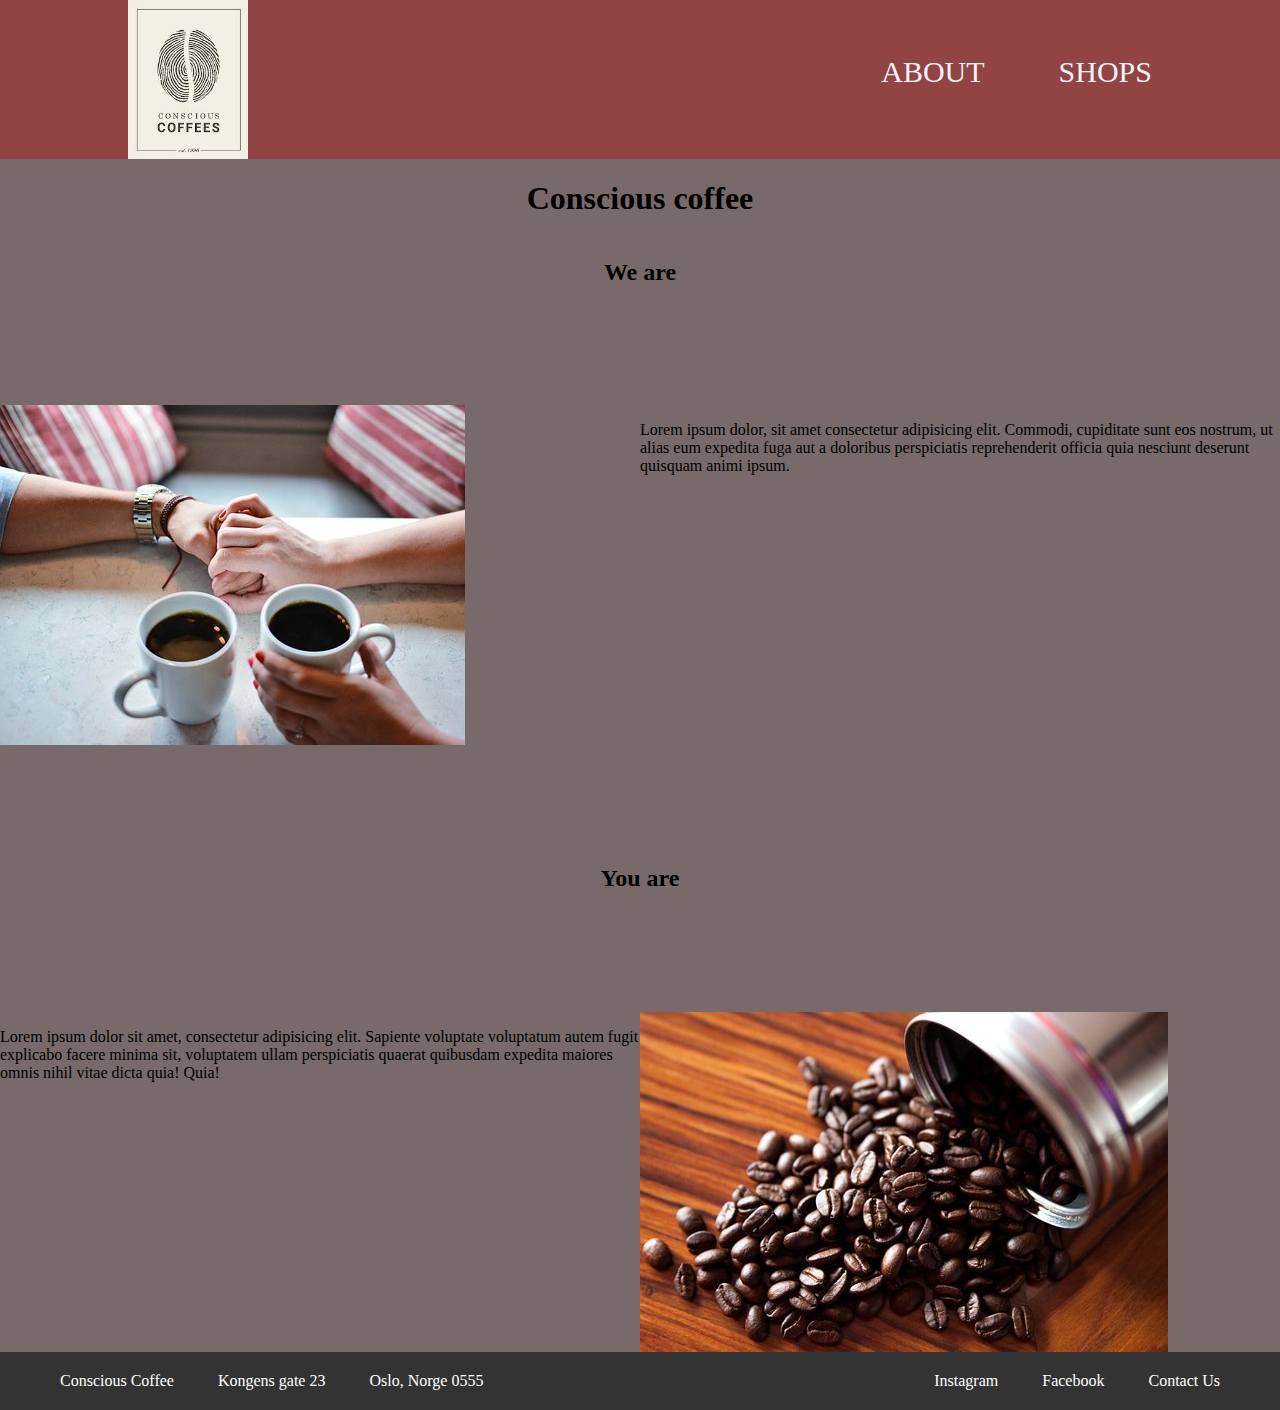
<file: index.html>
<!DOCTYPE html>
<html lang="en">
  <head>
    <meta charset="UTF-8" />
    <meta http-equiv="X-UA-Compatible" content="IE=edge" />
    <meta name="viewport" content="width=device-width, initial-scale=1.0" />
    <title>Counscious Coffee</title>
    <link rel="stylesheet" href="css/styles.css" />
    <link rel="icon" href="images/logo.jpg" />
  </head>

  <body>
    <header>
      <div class="container-header">
        <img src="images/logo.jpg" alt="logo" class="logo" />

        <nav>
          <ul>
            <li><a href="about.html">About</a></li>
            <li><a href="shops.html">Shops</a></li>
          </ul>
        </nav>
      </div>
    </header>

    <main>
      <h1>Conscious coffee</h1>
      <div class="grid-top">
        <h2 class="grid-item">We are</h2>
        <section class="grid-container">
          <img class="grid-item" src="images/holding-hands.jpg" alt="" />
          <p class="grid-item">
            Lorem ipsum dolor, sit amet consectetur adipisicing elit. Commodi,
            cupiditate sunt eos nostrum, ut alias eum expedita fuga aut a
            doloribus perspiciatis reprehenderit officia quia nesciunt deserunt
            quisquam animi ipsum.
          </p>
        </section>
        <h2 class="grid-item">You are</h2>

        <section class="grid-container">
          <p class="grid-item">
            Lorem ipsum dolor sit amet, consectetur adipisicing elit. Sapiente
            voluptate voluptatum autem fugit explicabo facere minima sit,
            voluptatem ullam perspiciatis quaerat quibusdam expedita maiores
            omnis nihil vitae dicta quia! Quia!
          </p>
          <img class="grid-item" src="images/coffee-beans.jpg" alt="" />
        </section>
      </div>
    </main>

    <footer>
      <div class="container-footer">
        <div class="footer-left">
          <p>Conscious Coffee</p>
          <p>Kongens gate 23</p>
          <p>Oslo, Norge 0555</p>
        </div>
        <div class="footer-right">
          <a href="https://www.instagram.com/">Instagram</a>
          <a href="https://www.facebook.com/">Facebook</a>
          <a href="contact.html">Contact Us</a>
        </div>
      </div>
    </footer>
  </body>
</html>
</file>
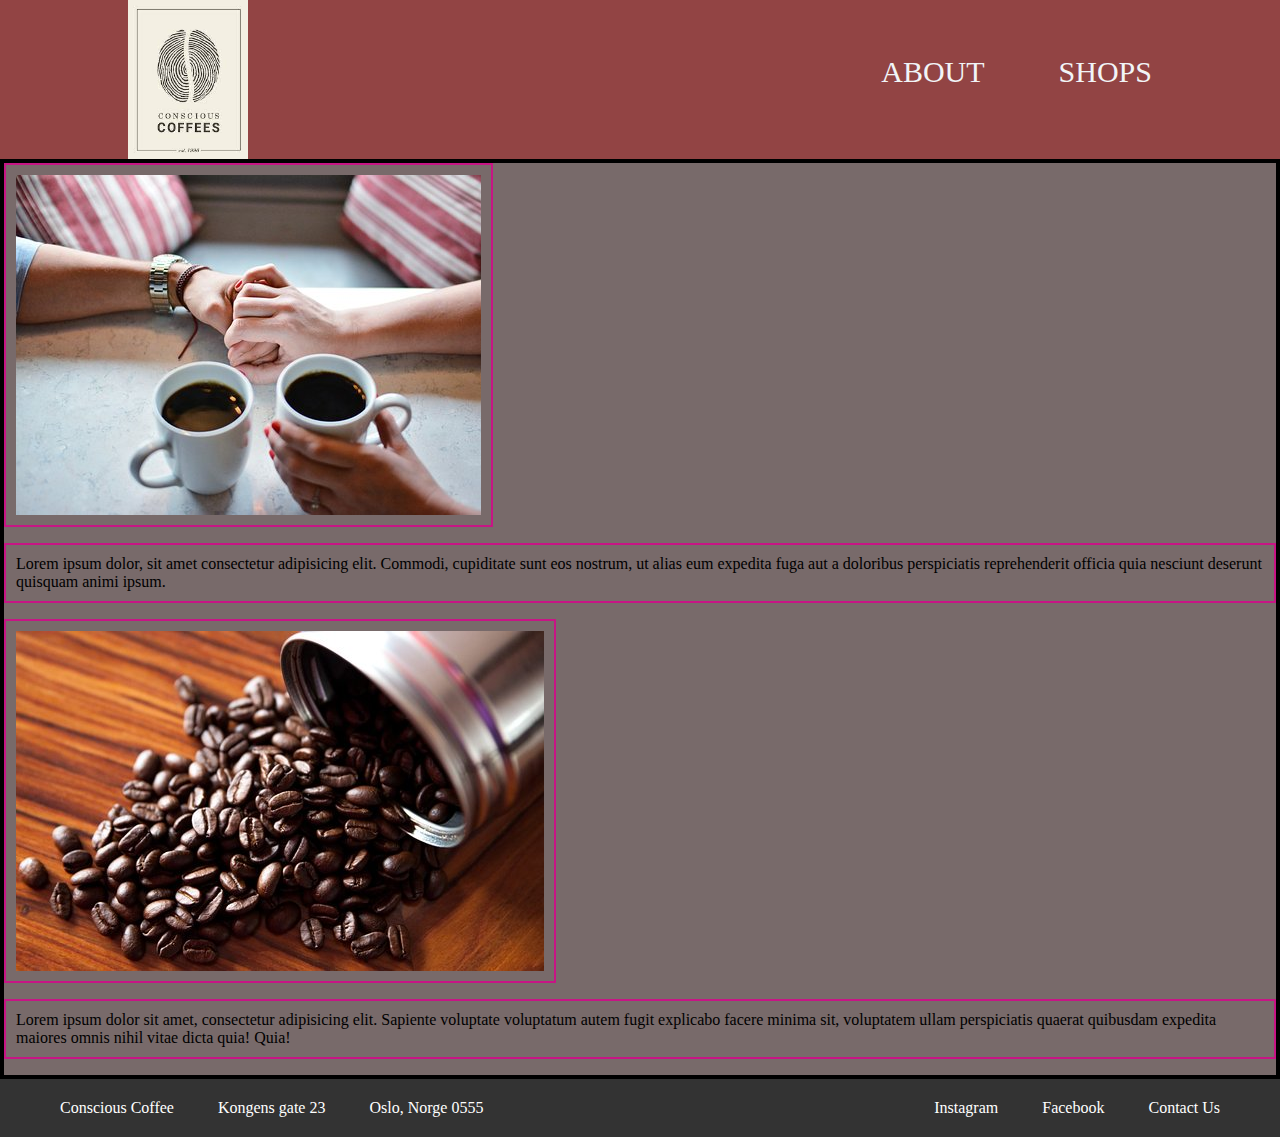
<file: Coffee/index.html>
<!DOCTYPE html>
<html lang="en">
  <head>
    <meta charset="UTF-8" />
    <meta http-equiv="X-UA-Compatible" content="IE=edge" />
    <meta name="viewport" content="width=device-width, initial-scale=1.0" />
    <title>Counscious Coffee</title>
    <link rel="stylesheet" href="css/styles.css" />
    <link rel="icon" href="images/logo.jpg" />
  </head>

  <body>
    <header>
      <div class="container-header">
        <img src="images/logo.jpg" alt="logo" class="logo" />

        <nav>
          <ul>
            <li><a href="about.html">About</a></li>
            <li><a href="shops.html">Shops</a></li>
          </ul>
        </nav>
      </div>
    </header>

    <main>
      <div class="grid-container">
        <img class="grid-item" src="images/holding-hands.jpg" alt="" />
        <p class="grid-item">
          Lorem ipsum dolor, sit amet consectetur adipisicing elit. Commodi,
          cupiditate sunt eos nostrum, ut alias eum expedita fuga aut a
          doloribus perspiciatis reprehenderit officia quia nesciunt deserunt
          quisquam animi ipsum.
        </p>
        <img class="grid-item" src="images/coffee-beans.jpg" alt="" />
        <p class="grid-item">
          Lorem ipsum dolor sit amet, consectetur adipisicing elit. Sapiente
          voluptate voluptatum autem fugit explicabo facere minima sit,
          voluptatem ullam perspiciatis quaerat quibusdam expedita maiores omnis
          nihil vitae dicta quia! Quia!
        </p>
      </div>
    </main>

    <footer>
      <div class="container-footer">
        <div class="footer-left">
          <p>Conscious Coffee</p>
          <p>Kongens gate 23</p>
          <p>Oslo, Norge 0555</p>
        </div>
        <div class="footer-right">
          <a href="https://www.instagram.com/">Instagram</a>
          <a href="https://www.facebook.com/">Facebook</a>
          <a href="contact.html">Contact Us</a>
        </div>
      </div>
    </footer>
  </body>
</html>
</file>
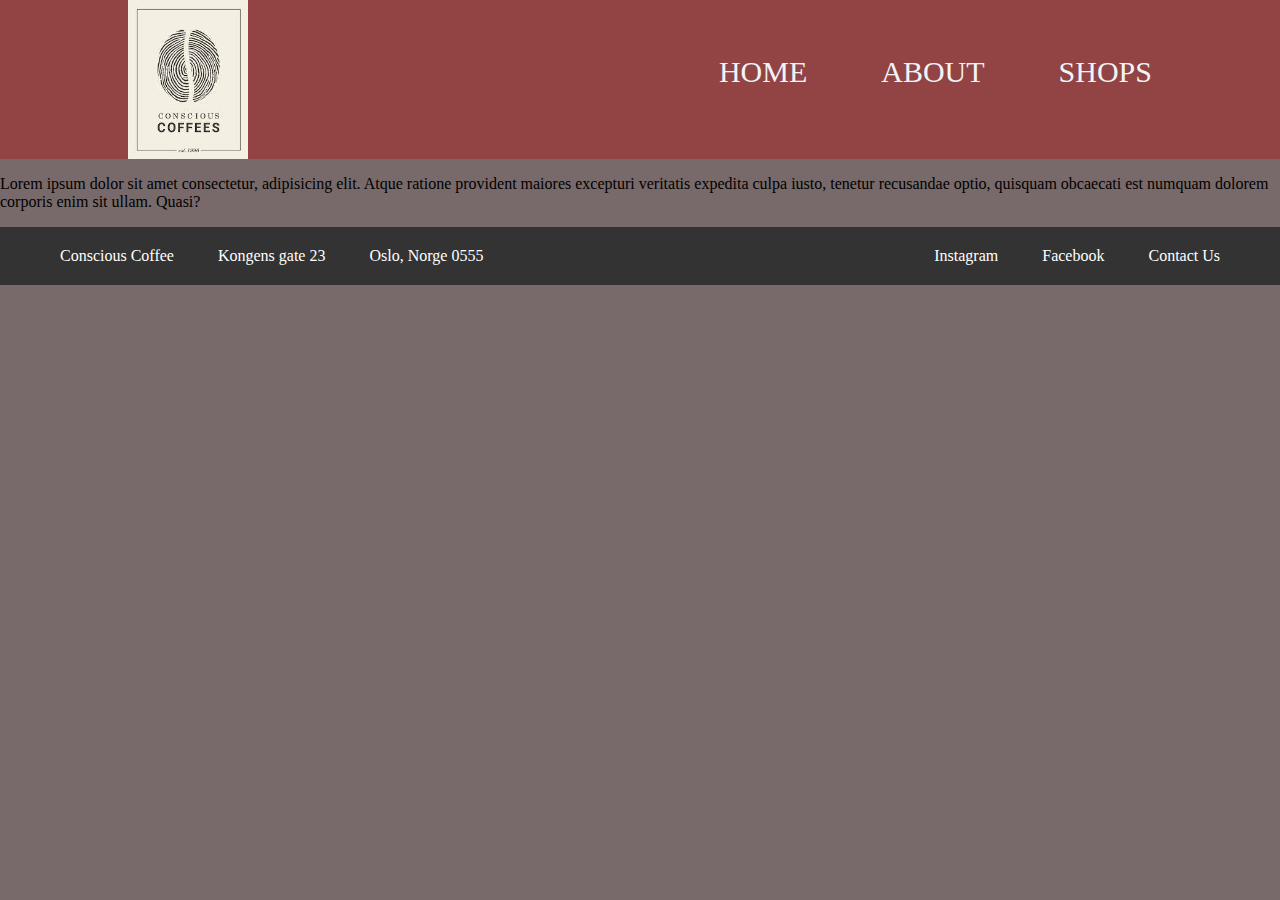
<file: about.html>
<!DOCTYPE html>
<html lang="en">
  <head>
    <meta charset="UTF-8" />
    <meta http-equiv="X-UA-Compatible" content="IE=edge" />
    <meta name="viewport" content="width=device-width, initial-scale=1.0" />
    <title>About</title>
    <link rel="stylesheet" href="css/styles.css" />
    <link rel="icon" href="images/logo.jpg" />
  </head>
  <body>
    <header>
      <div class="container-header">
        <img src="images/logo.jpg" alt="logo" class="logo" />

        <nav>
          <ul>
            <li><a href="index.html">Home</a></li>
            <li><a href="about.html">About</a></li>
            <li><a href="shops.html">Shops</a></li>
          </ul>
        </nav>
      </div>
    </header>

    <main>
      <p>
        Lorem ipsum dolor sit amet consectetur, adipisicing elit. Atque ratione
        provident maiores excepturi veritatis expedita culpa iusto, tenetur
        recusandae optio, quisquam obcaecati est numquam dolorem corporis enim
        sit ullam. Quasi?
      </p>
    </main>

    <footer>
      <div class="container-footer">
        <div class="footer-left">
          <p>Conscious Coffee</p>
          <p>Kongens gate 23</p>
          <p>Oslo, Norge 0555</p>
        </div>
        <div class="footer-right">
          <a href="https://www.instagram.com/">Instagram</a>
          <a href="https://www.facebook.com/">Facebook</a>
          <a href="contact.html">Contact Us</a>
        </div>
    </footer>
  </body>
</html>
</file>
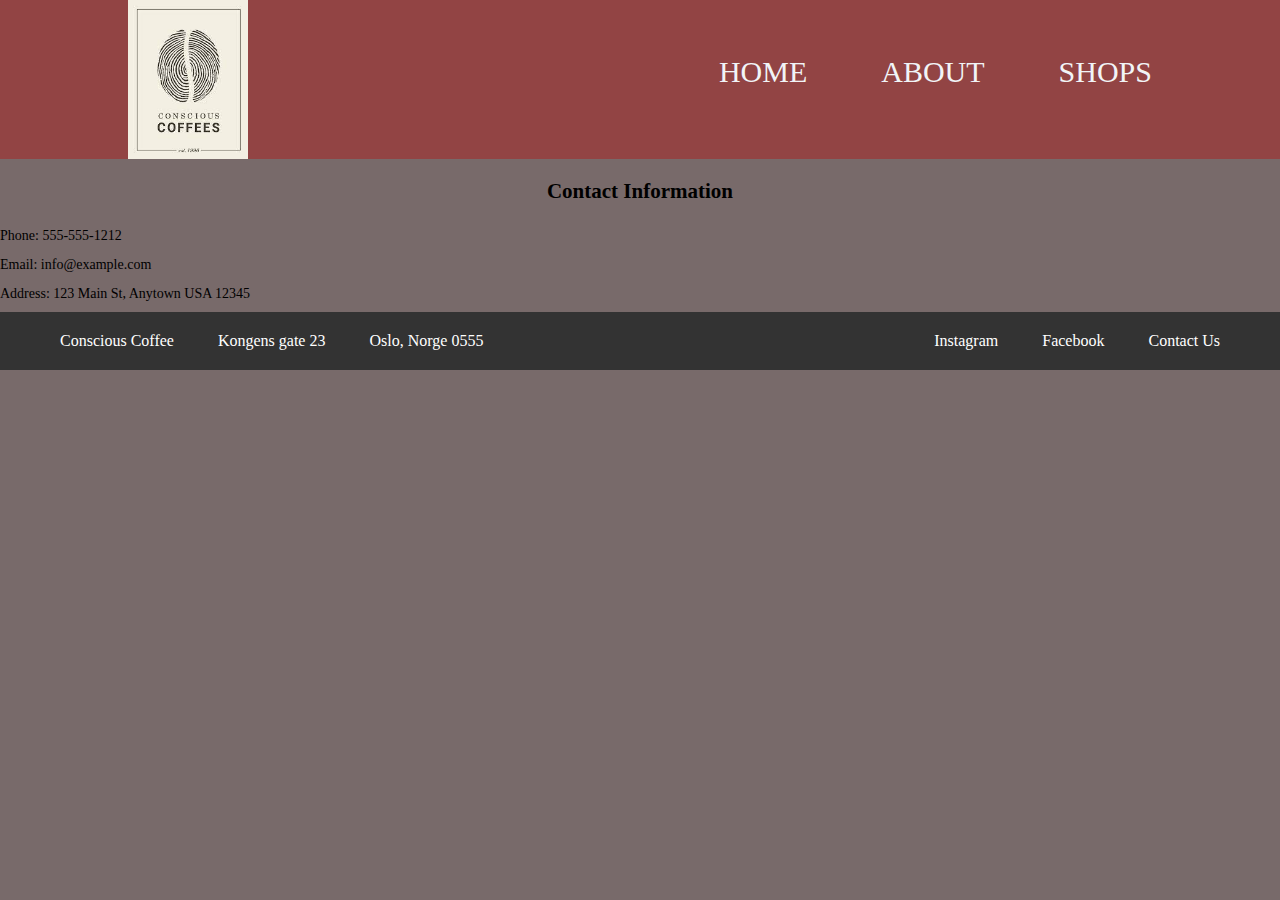
<file: contact.html>
<!DOCTYPE html>
<html lang="en">
  <head>
    <meta charset="UTF-8" />
    <meta http-equiv="X-UA-Compatible" content="IE=edge" />
    <meta name="viewport" content="width=device-width, initial-scale=1.0" />
    <title>contact</title>
    <link rel="stylesheet" href="css/styles.css" />
    <link rel="icon" href="images/logo.jpg" />
  </head>
  <body>
    <header>
      <div class="container-header">
        <img src="images/logo.jpg" alt="logo" class="logo" />

        <nav>
          <ul>
            <li><a href="index.html">Home</a></li>
            <li><a href="about.html">About</a></li>
            <li><a href="shops.html">Shops</a></li>
          </ul>
        </nav>
      </div>
    </header>
    <main>
      <div class="contact-info">
        <h2>Contact Information</h2>
        <p>Phone: 555-555-1212</p>
        <p>Email: info@example.com</p>
        <p>Address: 123 Main St, Anytown USA 12345</p>
      </div>
    </main>
    <footer>
      <div class="container-footer">
        <div class="footer-left">
          <p>Conscious Coffee</p>
          <p>Kongens gate 23</p>
          <p>Oslo, Norge 0555</p>
        </div>
        <div class="footer-right">
          <a href="https://www.instagram.com/">Instagram</a>
          <a href="https://www.facebook.com/">Facebook</a>
          <a href="contact.html">Contact Us</a>
        </div>
    </footer>
  </body>
</html>
</file>
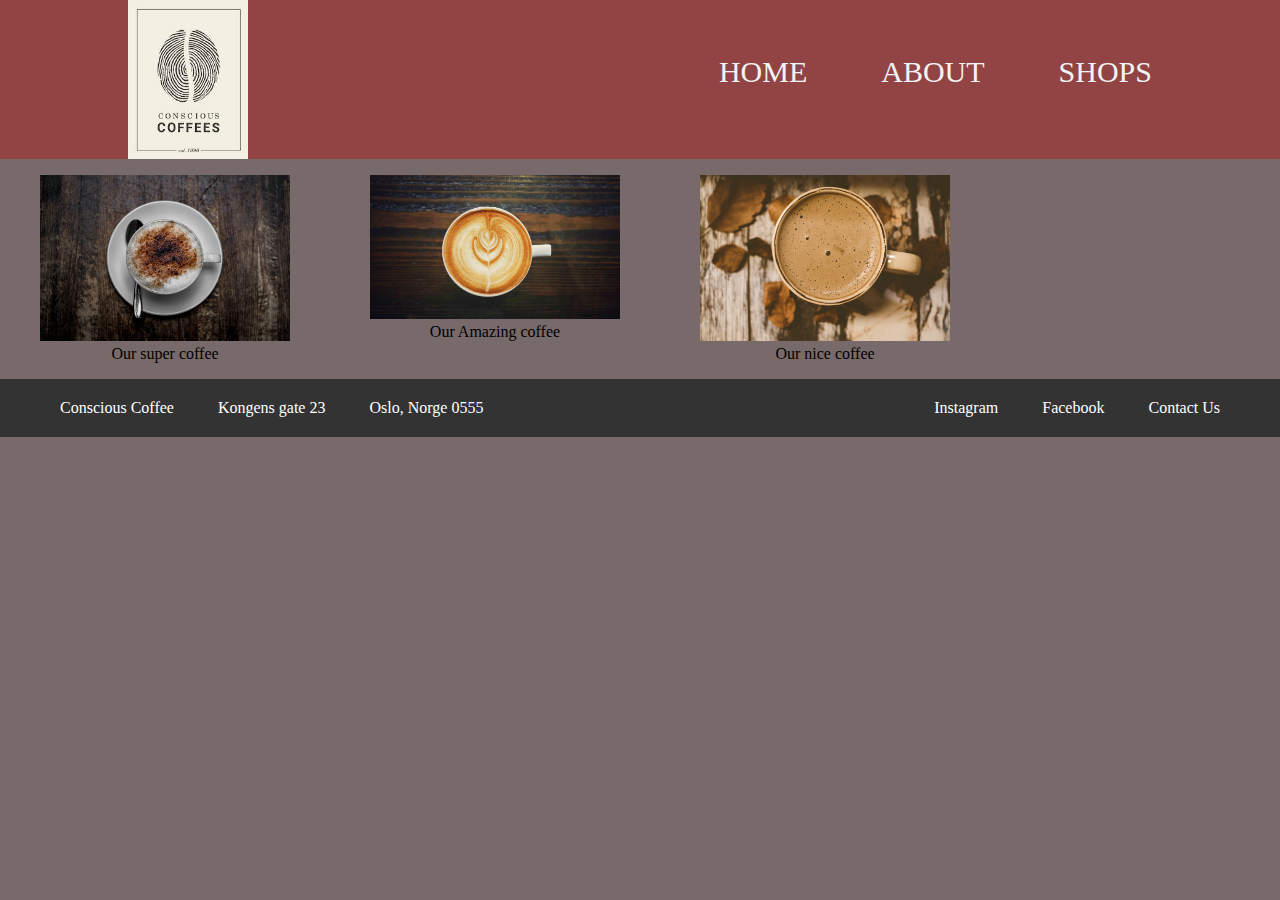
<file: shops.html>
<!DOCTYPE html>
<html lang="en">
  <head>
    <meta charset="UTF-8" />
    <meta http-equiv="X-UA-Compatible" content="IE=edge" />
    <meta name="viewport" content="width=device-width, initial-scale=1.0" />
    <title>Our coffees</title>
    <link rel="stylesheet" href="css/styles.css" />
    <link rel="icon" href="images/logo.jpg" />
  </head>
  <body>
    <header>
      <div class="container-header">
        <img src="images/logo.jpg" alt="logo" class="logo" />

        <nav>
          <ul>
            <li><a href="index.html">Home</a></li>
            <li><a href="about.html">About</a></li>
            <li><a href="shops.html">Shops</a></li>
          </ul>
        </nav>
      </div>

    </header>

    <main>
      <section class="coffee-shops">
      <figure>
       <a href="specific-shop.html">
        <img class="coffee-image" src="images/kaffe kopp 1.jpg" alt="super coffee">
      </a>
      <figcaption>Our super coffee</figcaption>
     </figure>

     <figure>
      <a href="#">
        <img class="coffee-image" src="images/kaffe kopp 2.jpg" alt="amazing coffee"></a>
        <figcaption>Our Amazing coffee</figcaption>
     </figure>

     <figure>
      <a href="#">
        <img class="coffee-image" src="images/kaffe kopp 3.jpg" alt="nice coffee">
      </a>
      <figcaption>Our nice coffee</figcaption>
     </figure>
    </section>
   
    </main>
    <footer>
        <div class="container-footer">
            <div class="footer-left">
              <p>Conscious Coffee</p>
              <p>Kongens gate 23</p>
              <p>Oslo, Norge 0555</p>
            </div>
            <div class="footer-right">
              <a href="https://www.instagram.com/">Instagram</a>
              <a href="https://www.facebook.com/">Facebook</a>
              <a href="contact.html">Contact Us</a>
            </div>
    </footer>
  </body>
</html>
</file>
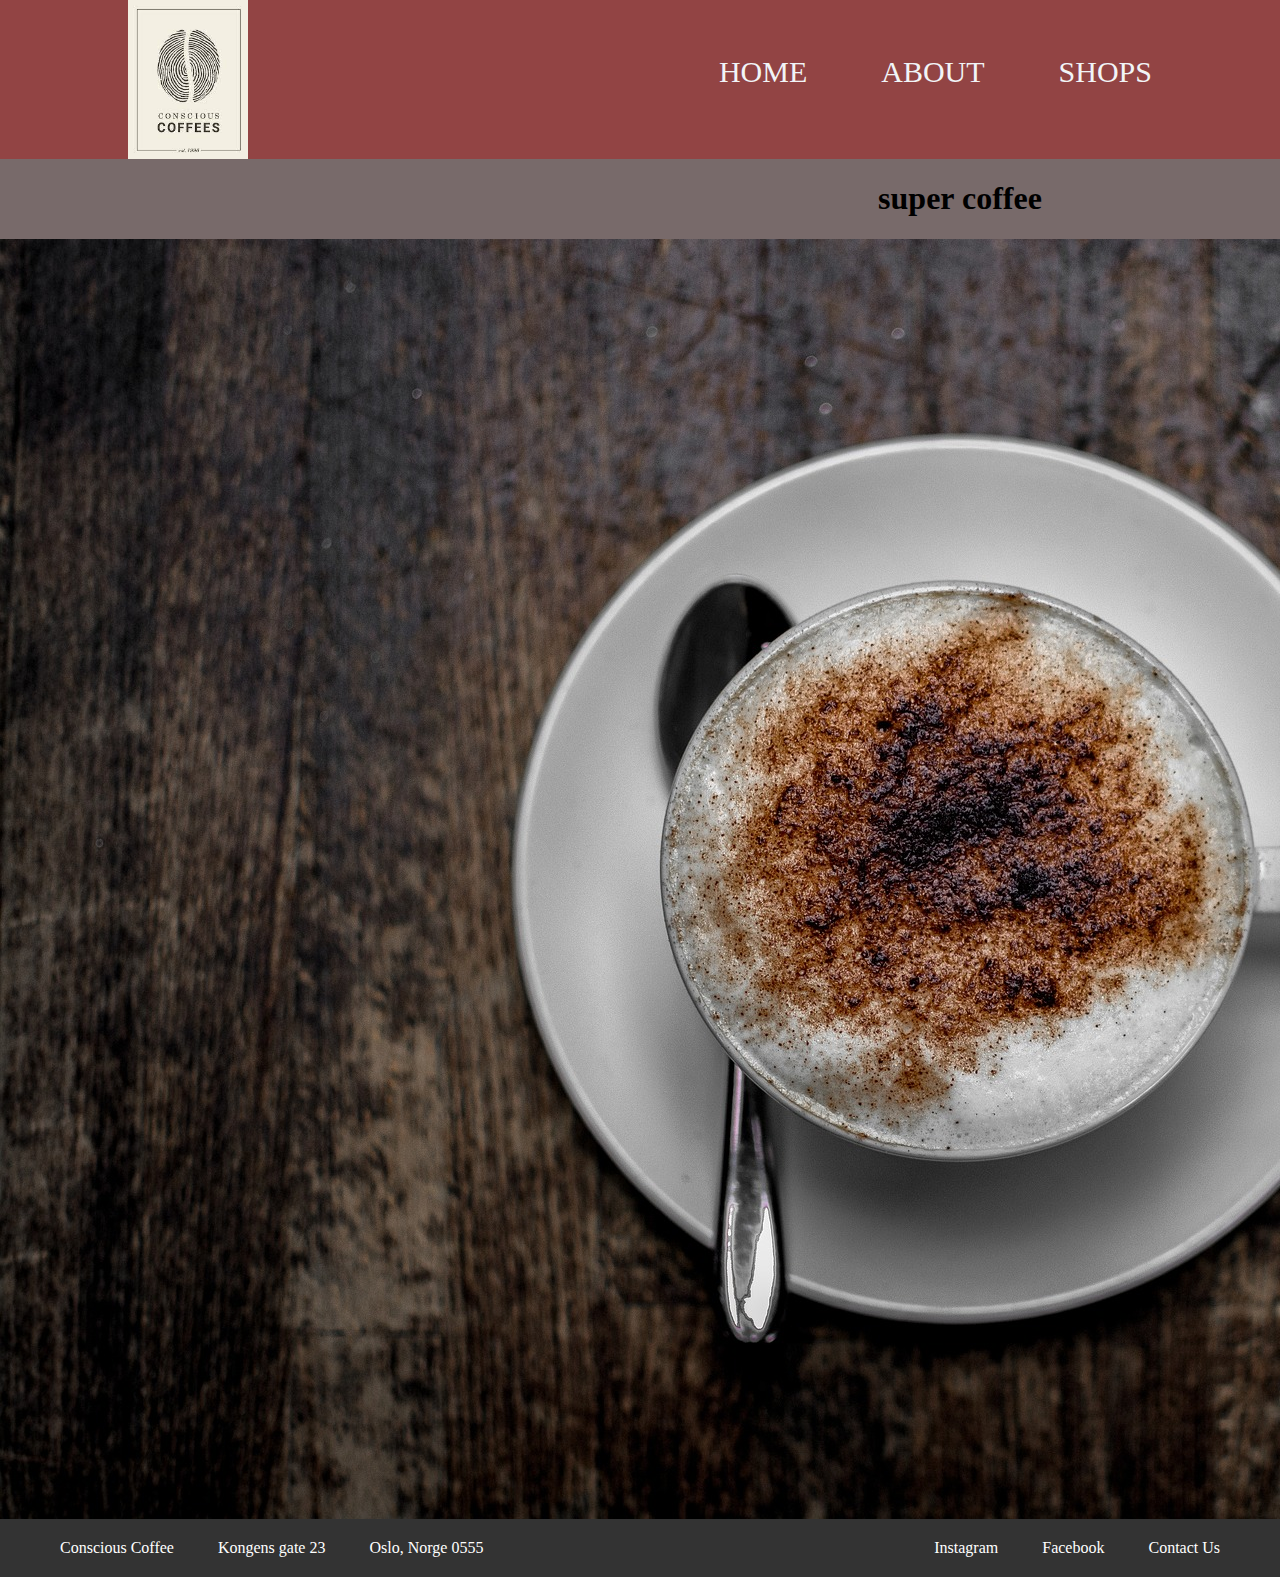
<file: specific-shop.html>
<!DOCTYPE html>
<html lang="en">
  <head>
    <meta charset="UTF-8" />
    <meta http-equiv="X-UA-Compatible" content="IE=edge" />
    <meta name="viewport" content="width=device-width, initial-scale=1.0" />
    <title>Document</title>
    <link rel="stylesheet" href="css/styles.css" />
    <link rel="icon" href="images/logo.jpg" />
  </head>
  <body>
    <header>
      <div class="container-header">
      <img src="images/logo.jpg" alt="logo" class="logo" />

      <nav>
        <ul>
          <li><a href="index.html">Home</a></li>
          <li><a href="about.html">About</a></li>
          <li><a href="shops.html">Shops</a></li>
        </ul>
      </nav>
    </div>
  </header>

    <main>
      <h1>super coffee</h1>
      <img src="images/kaffe kopp 1.jpg" alt="super coffee">

    </main>
    <footer>
      <div class="container-footer">
        <div class="footer-left">
          <p>Conscious Coffee</p>
          <p>Kongens gate 23</p>
          <p>Oslo, Norge 0555</p>
        </div>
        <div class="footer-right">
          <a href="https://www.instagram.com/">Instagram</a>
          <a href="https://www.facebook.com/">Facebook</a>
          <a href="contact.html">Contact Us</a>
        </div>
    </footer>
  </body>
</html>
</file>
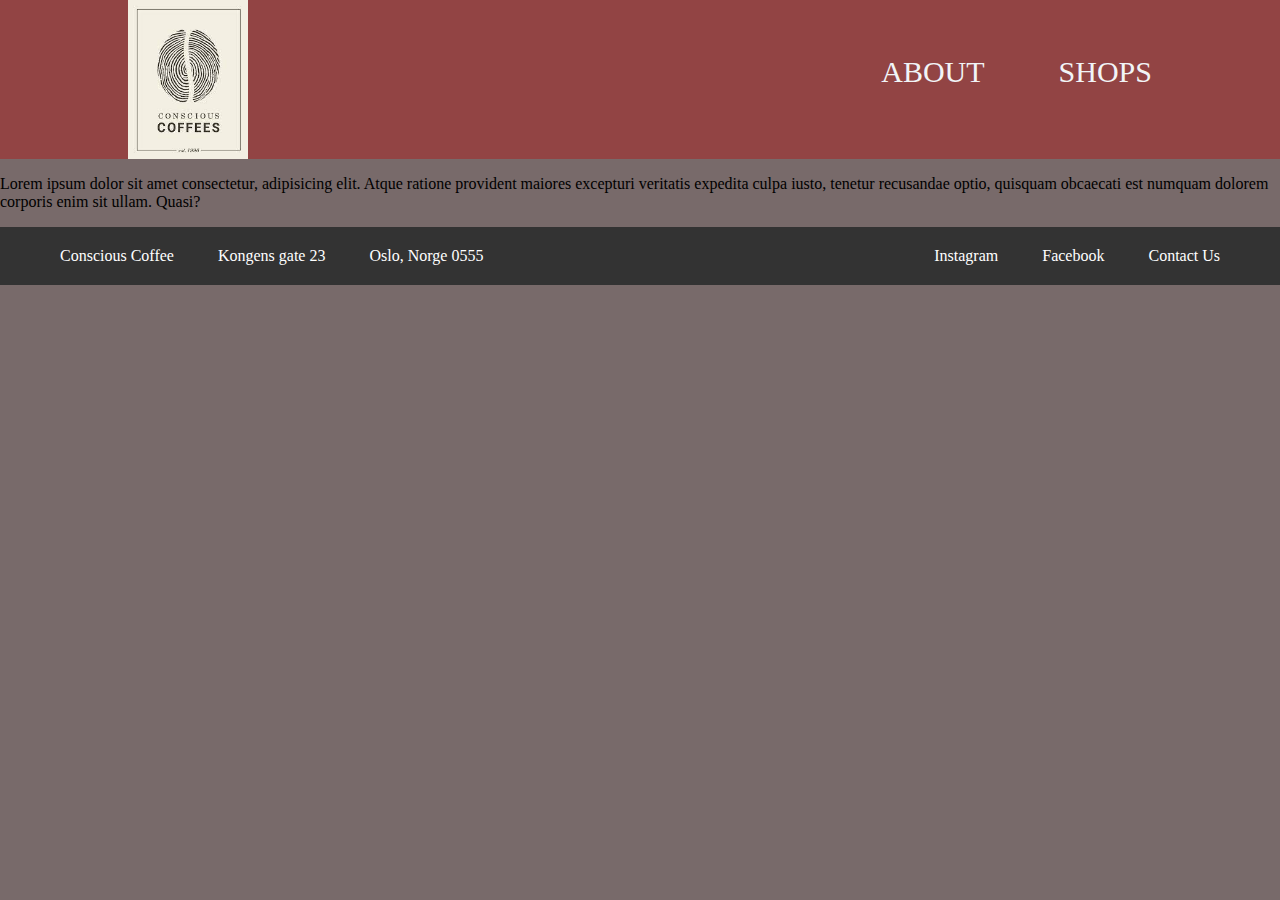
<file: Coffee/about.html>
<!DOCTYPE html>
<html lang="en">
  <head>
    <meta charset="UTF-8" />
    <meta http-equiv="X-UA-Compatible" content="IE=edge" />
    <meta name="viewport" content="width=device-width, initial-scale=1.0" />
    <title>About</title>
    <link rel="stylesheet" href="css/styles.css" />
    <link rel="icon" href="images/logo.jpg" />
  </head>
  <body>
    <header>
      <div class="container-header">
        <img src="images/logo.jpg" alt="logo" class="logo" />

        <nav>
          <ul>
            <li><a href="about.html">About</a></li>
            <li><a href="shops.html">Shops</a></li>
          </ul>
        </nav>
      </div>
    </header>

    <main>
      <p>
        Lorem ipsum dolor sit amet consectetur, adipisicing elit. Atque ratione
        provident maiores excepturi veritatis expedita culpa iusto, tenetur
        recusandae optio, quisquam obcaecati est numquam dolorem corporis enim
        sit ullam. Quasi?
      </p>
    </main>

    <footer>
      <div class="container-footer">
        <div class="footer-left">
          <p>Conscious Coffee</p>
          <p>Kongens gate 23</p>
          <p>Oslo, Norge 0555</p>
        </div>
        <div class="footer-right">
          <a href="https://www.instagram.com/">Instagram</a>
          <a href="https://www.facebook.com/">Facebook</a>
          <a href="contact.html">Contact Us</a>
        </div>
    </footer>
  </body>
</html>
</file>
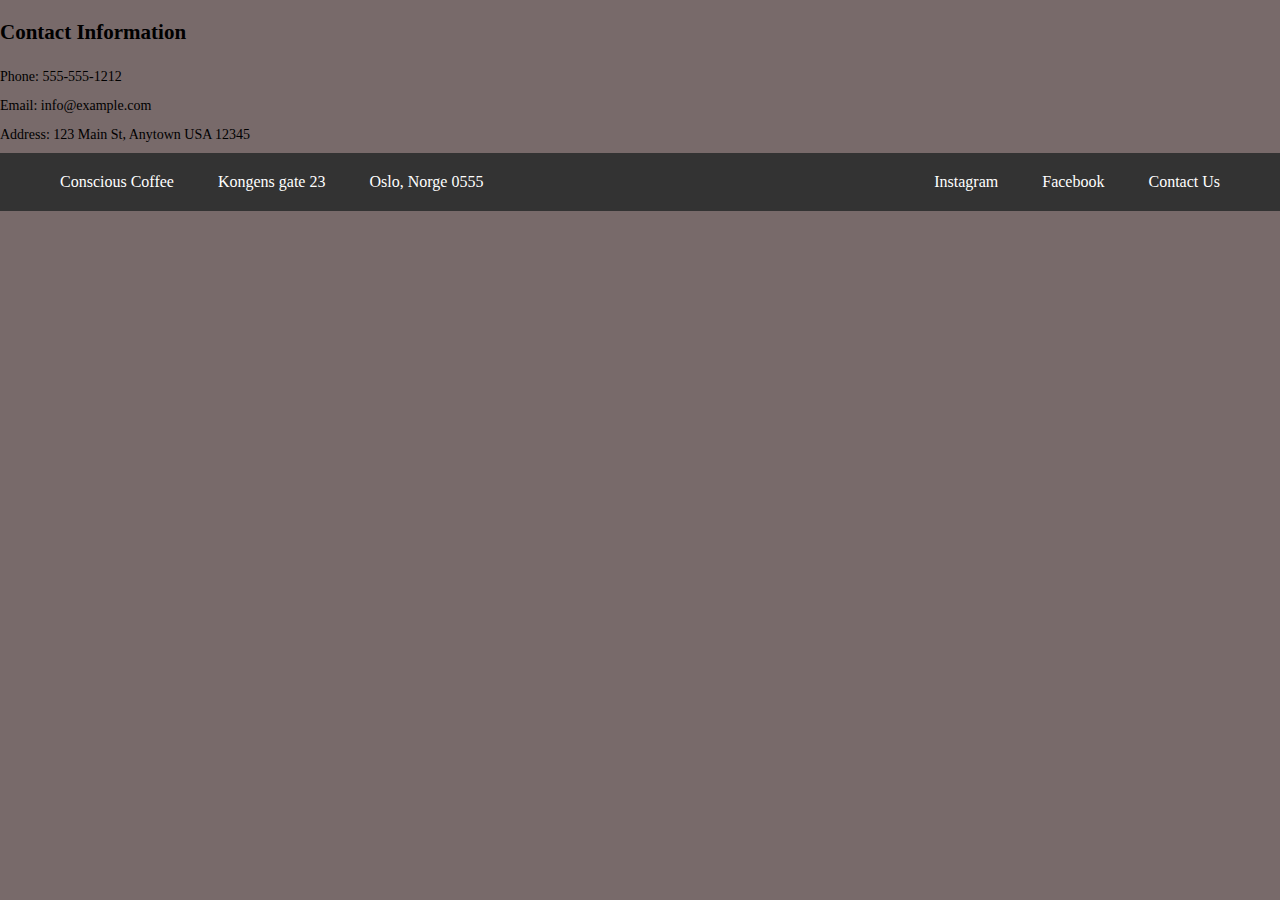
<file: Coffee/contact.html>
<!DOCTYPE html>
<html lang="en">
  <head>
    <meta charset="UTF-8" />
    <meta http-equiv="X-UA-Compatible" content="IE=edge" />
    <meta name="viewport" content="width=device-width, initial-scale=1.0" />
    <title>contact</title>
    <link rel="stylesheet" href="css/styles.css" />
    <link rel="icon" href="images/logo.jpg" />
  </head>
  <body>
    <main>
      <div class="contact-info">
        <h2>Contact Information</h2>
        <p>Phone: 555-555-1212</p>
        <p>Email: info@example.com</p>
        <p>Address: 123 Main St, Anytown USA 12345</p>
      </div>
    </main>
    <footer>
      <div class="container-footer">
        <div class="footer-left">
          <p>Conscious Coffee</p>
          <p>Kongens gate 23</p>
          <p>Oslo, Norge 0555</p>
        </div>
        <div class="footer-right">
          <a href="https://www.instagram.com/">Instagram</a>
          <a href="https://www.facebook.com/">Facebook</a>
          <a href="contact.html">Contact Us</a>
        </div>
    </footer>
  </body>
</html>
</file>
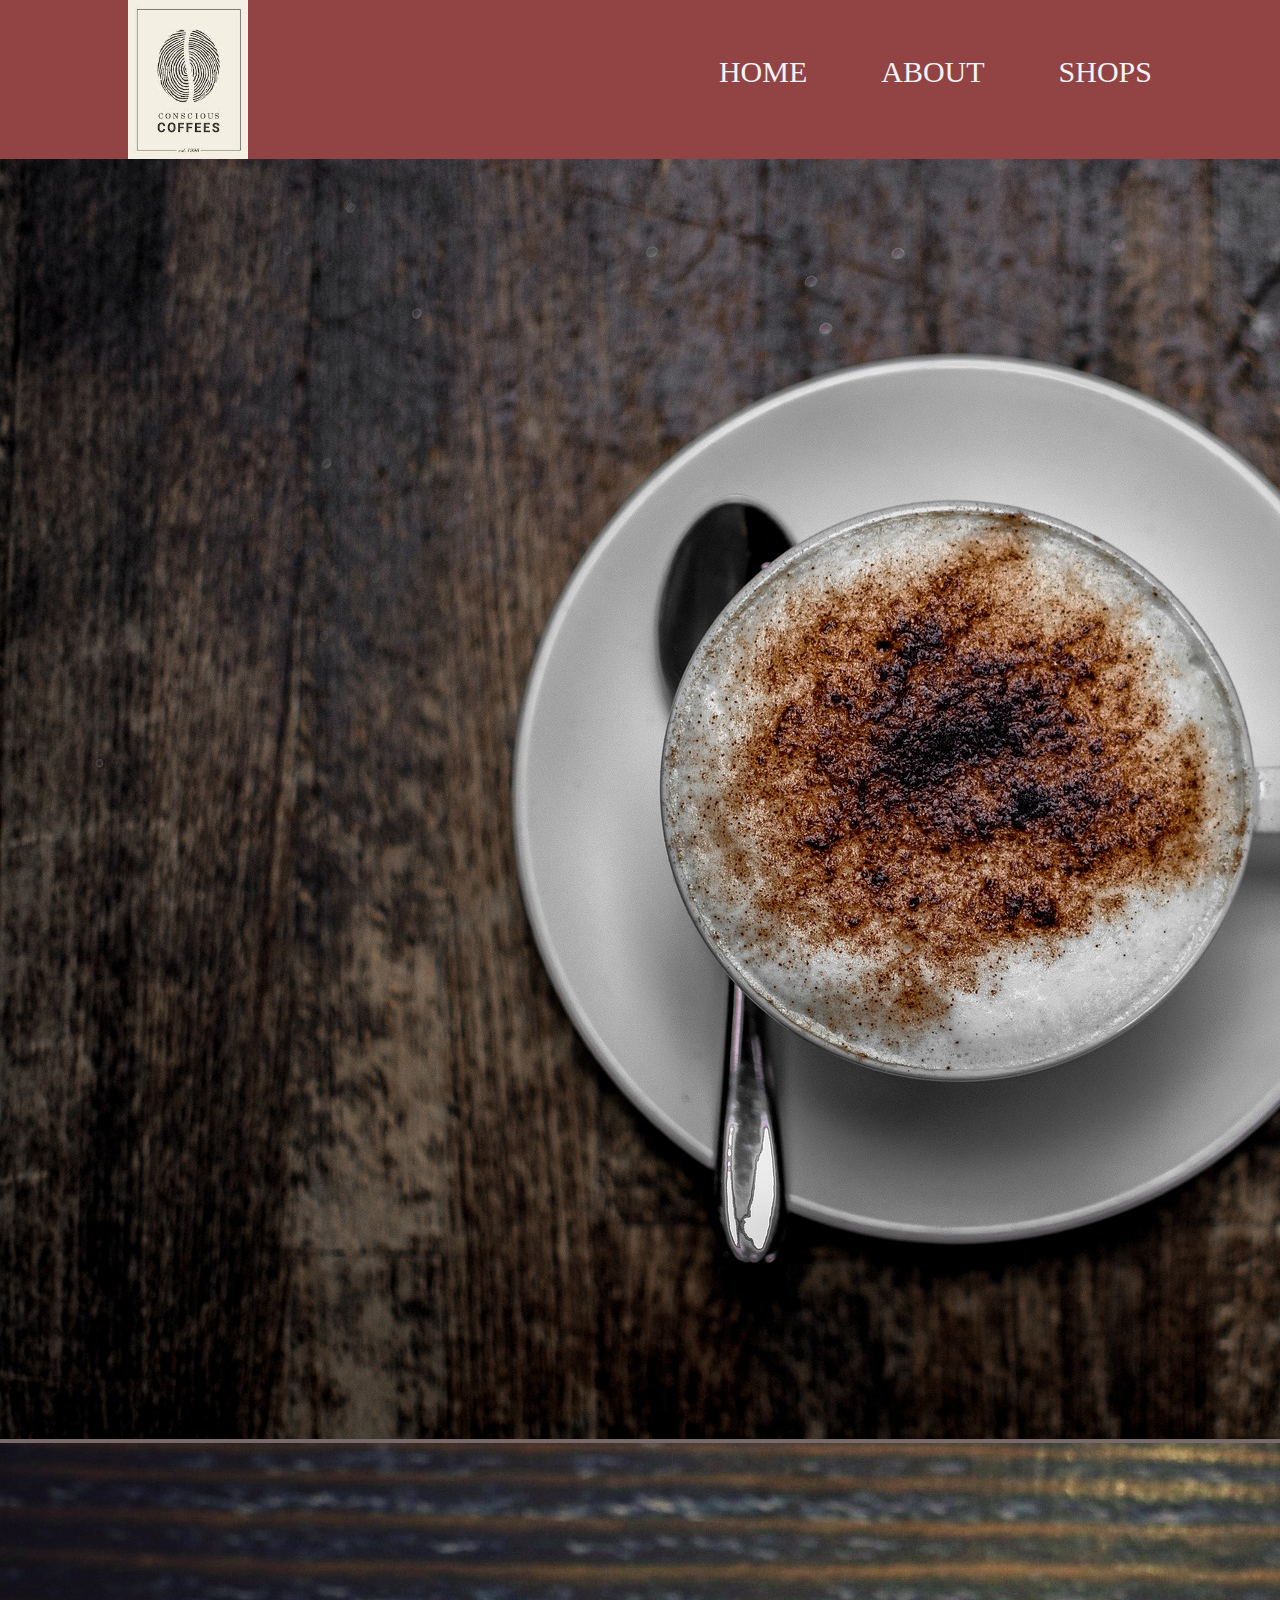
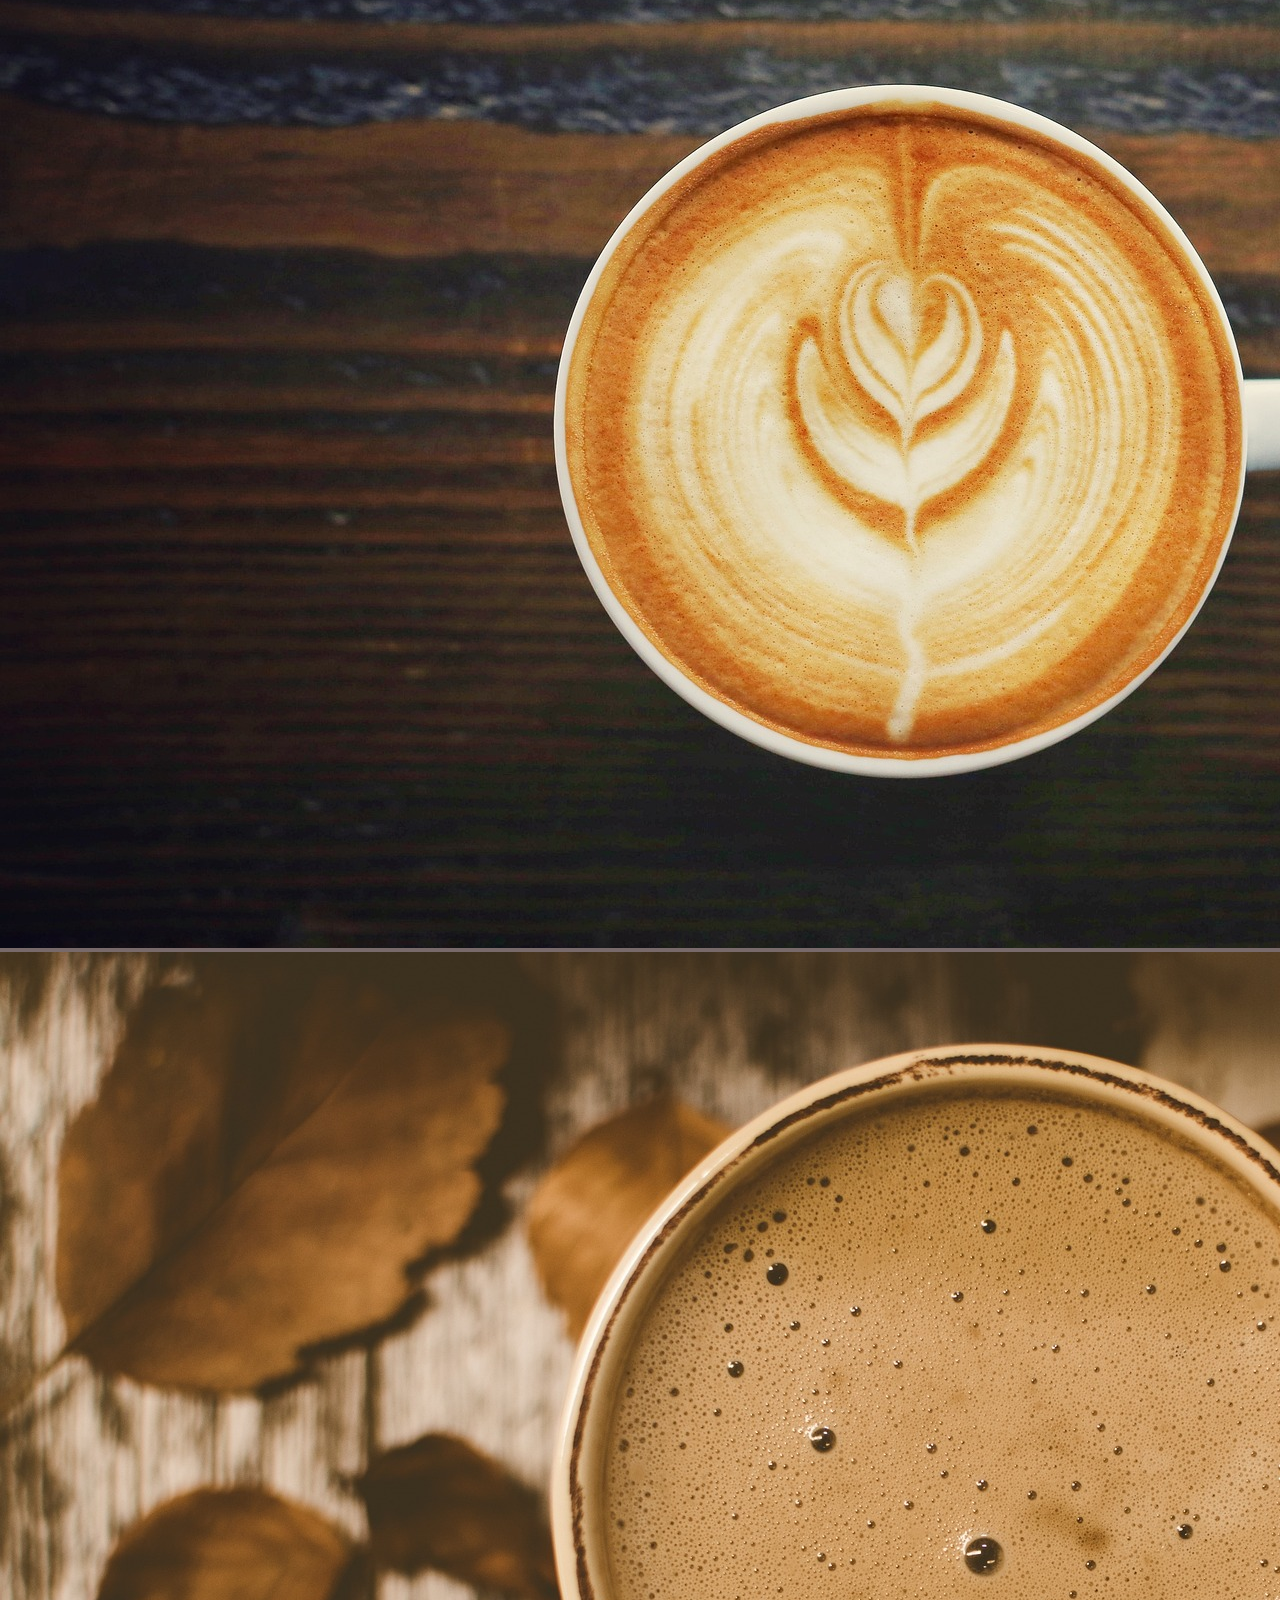
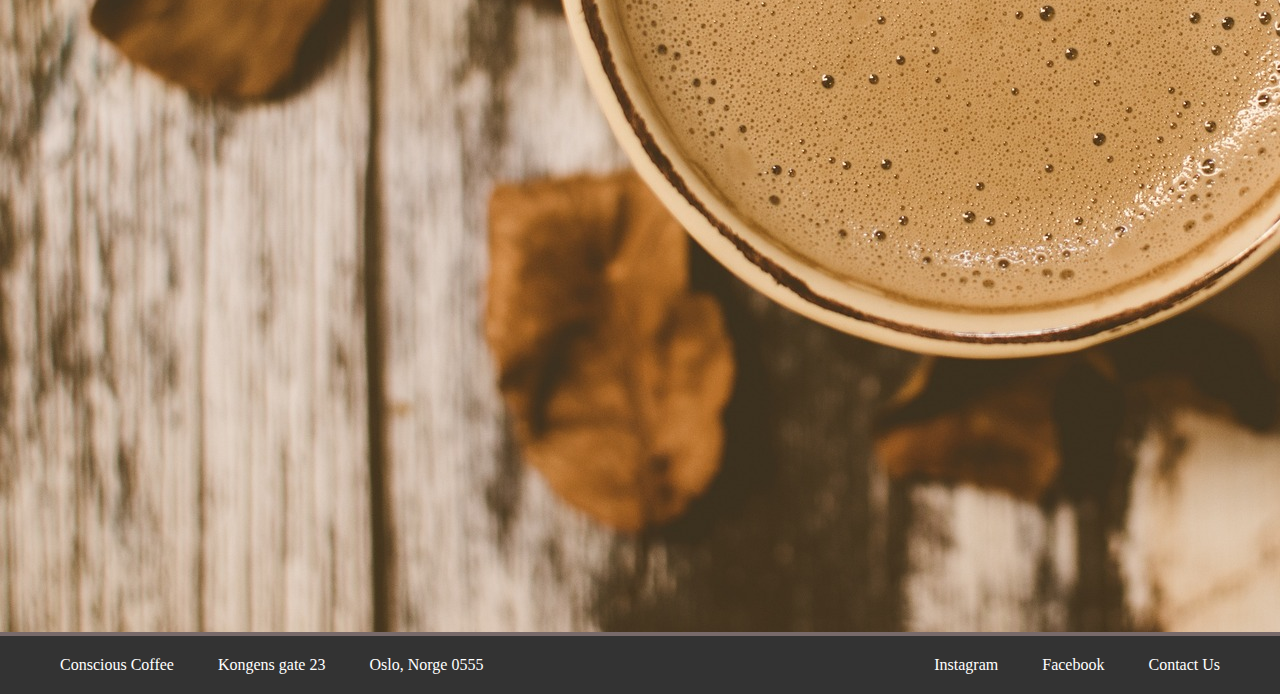
<file: Coffee/shops.html>
<!DOCTYPE html>
<html lang="en">
  <head>
    <meta charset="UTF-8" />
    <meta http-equiv="X-UA-Compatible" content="IE=edge" />
    <meta name="viewport" content="width=device-width, initial-scale=1.0" />
    <title>Document</title>
    <link rel="stylesheet" href="css/styles.css" />
    <link rel="icon" href="images/logo.jpg" />
  </head>
  <body>
    <header>
      <div class="container-header">
        <img src="images/logo.jpg" alt="logo" class="logo" />

        <nav>
          <ul>
            <li><a href="index.html">Home</a></li>
            <li><a href="about.html">About</a></li>
            <li><a href="shops.html">Shops</a></li>
          </ul>
        </nav>
      </div>

    </header>

    <main>
      <img src="images/kaffe kopp 1.jpg" alt="">
      <img src="images/kaffe kopp 2.jpg" alt="">
      <img src="images/kaffe kopp 3.jpg" alt="">
    </main>
    <footer>
        <div class="container-footer">
            <div class="footer-left">
              <p>Conscious Coffee</p>
              <p>Kongens gate 23</p>
              <p>Oslo, Norge 0555</p>
            </div>
            <div class="footer-right">
              <a href="https://www.instagram.com/">Instagram</a>
              <a href="https://www.facebook.com/">Facebook</a>
              <a href="contact.html">Contact Us</a>
            </div>
    </footer>
  </body>
</html>
</file>
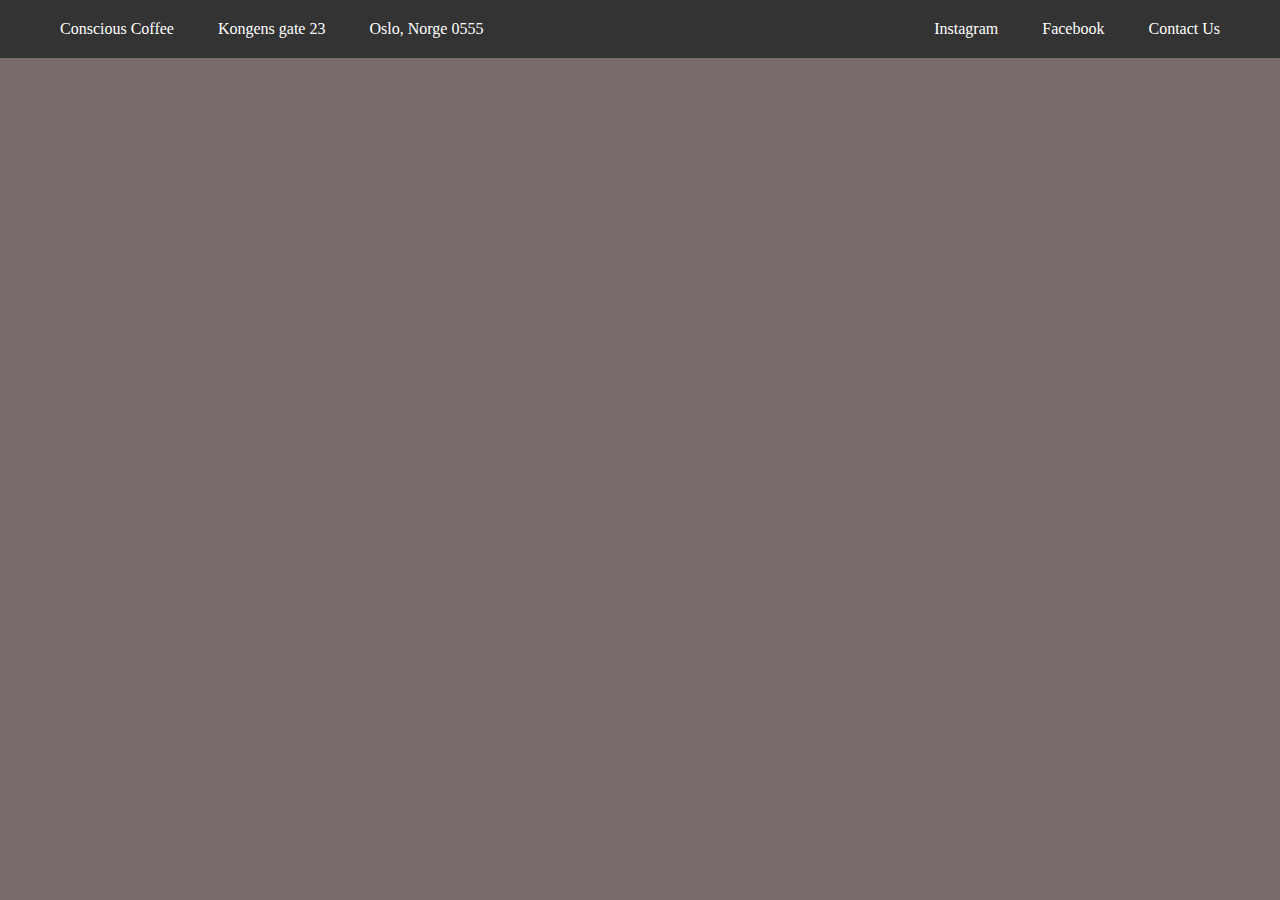
<file: Coffee/specific-shop.html>
<!DOCTYPE html>
<html lang="en">
  <head>
    <meta charset="UTF-8" />
    <meta http-equiv="X-UA-Compatible" content="IE=edge" />
    <meta name="viewport" content="width=device-width, initial-scale=1.0" />
    <title>Document</title>
    <link rel="stylesheet" href="css/styles.css" />
    <link rel="icon" href="images/logo.jpg" />
  </head>
  <body>
    <header></header>

    <main></main>
    <footer>
      <div class="container-footer">
        <div class="footer-left">
          <p>Conscious Coffee</p>
          <p>Kongens gate 23</p>
          <p>Oslo, Norge 0555</p>
        </div>
        <div class="footer-right">
          <a href="https://www.instagram.com/">Instagram</a>
          <a href="https://www.facebook.com/">Facebook</a>
          <a href="contact.html">Contact Us</a>
        </div>
    </footer>
  </body>
</html>
</file>
<file: css/styles.css>
body {
    margin: 0;
    background-color: rgba(48, 26, 26, 0.651);
    font-family: Georgia, 'Times New Roman', Times, serif;
    font-weight: 300;
    min-height: 100%;
}

.container-header {
    width: 80%;
    margin: 0 auto;
}

header {
    background-color: rgba(165, 42, 42, 0.596);   
}

header::after {
    content: '';
    display: table;
    clear: both;

}

.logo {
    float: left;
    width: 120px;
}

nav {
    float: right
}

nav ul {
    margin: 0;
    padding: 0;
    list-style: none;
}

nav li {
    display: inline-block;
    margin-left: 70px;
    padding-top: 55px;

    position: relative;
}

nav a {
    color: rgb(241, 244, 247);
    text-decoration: none;
    text-transform: uppercase;
    font-size: 30px;
}
nav a:hover {
    color: blue;
}

nav a::before {
    content: '';
    display: block;
    height: 5px;
    width: 100%;
    background-color: blue;

    position: absolute;
    top: 0;
    width: 0%;

    transition: all ease-in-out 250ms;
}

nav a:hover::before {
    width: 100%;
}


main {
  min-height: 100%;
  display: grid;
  grid-auto-columns: 100% repeat(3, 1fr);
  grid-auto-rows: 100px repeat(5, 1fr);
}

h1 {
  text-align: center;
}

h2 {
  text-align: center;
}
.coffee-shops {
  display: inline-flex;
  text-align: center;
}
.coffee-image {
  width: 250px;
}
footer {
    background-color: #333;
    color: #fff;
    padding: 20px 0;
  }
  
  .container-footer {
    max-width: 1200px;
    margin: 0 auto;
    display: flex;
    justify-content: space-between;
    align-items: center;
  }
  
  .footer-left p,
  .footer-right a {
    margin: 0;
    padding: 0 20px;
    display: inline-block;
    color: #fff;
  }
  
  .footer-right a {
    text-decoration: none;
  }
  
  .footer-right a:hover {
    color: #ccc;
  }
  

  .contact-info {
    font-size: 14px;
    line-height: 1.5;
  }
  
  .contact-info p {
    margin: 0 0 8px 0;
  }

.grid-top {
  display: grid;
  row-gap: 100px;
}
.grid-container {
  display: grid;
  grid-template-columns: 1fr 1fr;
  grid-template-rows: 1fr;
}

@media screen and (min-width:750px){
  
}
</file>
<file: Coffee/css/styles.css>
body {
    margin: 0;
    background-color: rgba(48, 26, 26, 0.651);
    font-family: Georgia, 'Times New Roman', Times, serif;
    font-weight: 300;
}

.container-header {
    width: 80%;
    margin: 0 auto;
}

header {
    background-color: rgba(165, 42, 42, 0.596);   
}

header::after {
    content: '';
    display: table;
    clear: both;

}

.logo {
    float: left;
    width: 120px;
}

nav {
    float: right
}

nav ul {
    margin: 0;
    padding: 0;
    list-style: none;
}

nav li {
    display: inline-block;
    margin-left: 70px;
    padding-top: 55px;

    position: relative;
}

nav a {
    color: rgb(241, 244, 247);
    text-decoration: none;
    text-transform: uppercase;
    font-size: 30px;
}
nav a:hover {
    color: blue;
}

nav a::before {
    content: '';
    display: block;
    height: 5px;
    width: 100%;
    background-color: blue;

    position: absolute;
    top: 0;
    width: 0%;

    transition: all ease-in-out 250ms;
}

nav a:hover::before {
    width: 100%;
}






footer {
    background-color: #333;
    color: #fff;
    padding: 20px 0;
  }
  
  .container-footer {
    max-width: 1200px;
    margin: 0 auto;
    display: flex;
    justify-content: space-between;
    align-items: center;
  }
  
  .footer-left p,
  .footer-right a {
    margin: 0;
    padding: 0 20px;
    display: inline-block;
    color: #fff;
  }
  
  .footer-right a {
    text-decoration: none;
  }
  
  .footer-right a:hover {
    color: #ccc;
  }
  

  .contact-info {
    font-size: 14px;
    line-height: 1.5;
  }
  
  .contact-info p {
    margin: 0 0 8px 0;
  }

  .grid-container {
    border: 4px solid black;
    display: grid;
    grid-auto-columns: 100px repeat(3, 1fr);
    grid-auto-rows: 100px repeat(2, 1fr);
  }

  *.grid-item {
    border: 2px solid mediumvioletred;
    padding: 10px;
  }
</file>
